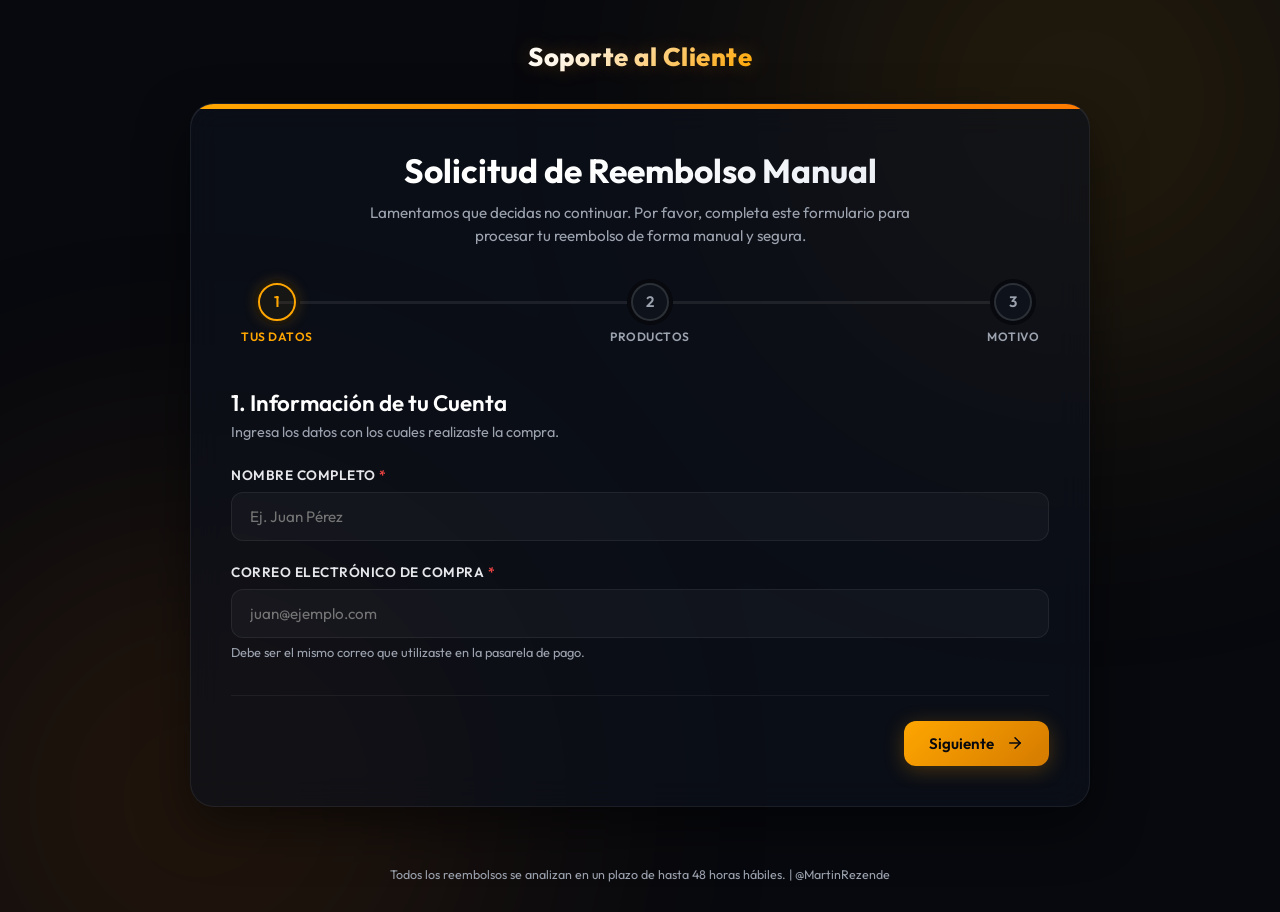
<file: index.html>
<!DOCTYPE html>
<html lang="es">
<head>
    <meta charset="UTF-8">
    <meta name="viewport" content="width=device-width, initial-scale=1.0">
    <title>IA TRADER | Solicitud de Reembolso</title>
    <!-- Google Fonts: Outfit -->
    <link rel="preconnect" href="https://fonts.googleapis.com">
    <link rel="preconnect" href="https://fonts.gstatic.com" crossorigin>
    <link href="https://fonts.googleapis.com/css2?family=Outfit:wght@300;400;500;600;700;800&display=swap" rel="stylesheet">
    <!-- Main Stylesheet -->
    <link rel="stylesheet" href="style.css">
</head>
<body>
    <!-- Background Glow Effects -->
    <div class="bg-glow bg-glow-1"></div>
    <div class="bg-glow bg-glow-2"></div>

    <div class="container">
        <!-- Header -->
        <header class="app-header">
            <div class="logo-container">
                <div class="logo-text">
                    <span class="logo-title">Soporte al Cliente</span>
                </div>
            </div>
            <!-- Acceso Soporte oculto para el cliente. Se ingresa mediante doble clic en el footer o #admin en URL -->
            <button id="admin-access-btn" class="btn btn-secondary btn-sm" style="display: none;" onclick="openAdminLogin()"></button>
        </header>

        <!-- Main Workspace (Forms / Admin) -->
        <main class="main-content">
            
            <!-- CLIENT FORM SECTION -->
            <section id="client-section" class="card-glass">
                <div class="card-header-accent"></div>
                
                <div class="card-body">
                    <div class="form-intro">
                        <h1>Solicitud de Reembolso Manual</h1>
                        <p>Lamentamos que decidas no continuar. Por favor, completa este formulario para procesar tu reembolso de forma manual y segura.</p>
                    </div>

                    <!-- Step Progress Indicator -->
                    <div class="step-indicator-container">
                        <div class="step-progress-line">
                            <div class="step-progress-bar" id="step-progress-bar" style="width: 0%;"></div>
                        </div>
                        <div class="step-nodes">
                            <div class="step-node active" data-step="1">
                                <span class="step-number">1</span>
                                <span class="step-label">Tus Datos</span>
                            </div>
                            <div class="step-node" data-step="2">
                                <span class="step-number">2</span>
                                <span class="step-label">Productos</span>
                            </div>
                            <div class="step-node" data-step="3">
                                <span class="step-number">3</span>
                                <span class="step-label">Motivo</span>
                            </div>
                        </div>
                    </div>

                    <!-- Step 1: Personal Info -->
                    <div class="step-content active" id="step-1">
                        <h2 class="step-title">1. Información de tu Cuenta</h2>
                        <p class="step-desc">Ingresa los datos con los cuales realizaste la compra.</p>
                        
                        <div class="form-group">
                            <label for="client-name">Nombre Completo <span class="required">*</span></label>
                            <input type="text" id="client-name" placeholder="Ej. Juan Pérez" required>
                        </div>
                        
                        <div class="form-group">
                            <label for="client-email">Correo Electrónico de Compra <span class="required">*</span></label>
                            <input type="email" id="client-email" placeholder="juan@ejemplo.com" required>
                            <small class="form-help">Debe ser el mismo correo que utilizaste en la pasarela de pago.</small>
                        </div>
                    </div>

                    <!-- Step 2: Product Selection -->
                    <div class="step-content" id="step-2">
                        <h2 class="step-title">2. ¿Qué producto deseas reembolsar?</h2>
                        <p class="step-desc">Puedes seleccionar uno o más productos de los que compraste.</p>
                        
                        <div class="product-grid">
                            <!-- Product 1 -->
                            <div class="product-card" data-product-id="6587709" onclick="toggleProduct(this)">
                                <div class="product-selection-indicator">
                                    <svg viewBox="0 0 24 24" fill="none" stroke="currentColor" stroke-width="3">
                                        <polyline points="20 6 9 17 4 12"></polyline>
                                    </svg>
                                </div>
                                <img src="assets/aipro.png" alt="AI PRO" class="product-image">
                                <div class="product-info">
                                    <h3 class="product-name">AI PRO - Empieza aquí</h3>
                                </div>
                            </div>

                            <!-- Product 2 -->
                            <div class="product-card" data-product-id="6587810" onclick="toggleProduct(this)">
                                <div class="product-selection-indicator">
                                    <svg viewBox="0 0 24 24" fill="none" stroke="currentColor" stroke-width="3">
                                        <polyline points="20 6 9 17 4 12"></polyline>
                                    </svg>
                                </div>
                                <img src="assets/titan.png" alt="IA Titan" class="product-image">
                                <div class="product-info">
                                    <h3 class="product-name">IA TITAN</h3>
                                </div>
                            </div>

                            <!-- Product 3 -->
                            <div class="product-card" data-product-id="6587831" onclick="toggleProduct(this)">
                                <div class="product-selection-indicator">
                                    <svg viewBox="0 0 24 24" fill="none" stroke="currentColor" stroke-width="3">
                                        <polyline points="20 6 9 17 4 12"></polyline>
                                    </svg>
                                </div>
                                <img src="assets/vip.png" alt="Grupo VIP de Alumnos" class="product-image">
                                <div class="product-info">
                                    <h3 class="product-name">Grupo VIP de Alumnos</h3>
                                </div>
                            </div>
                        </div>
                        <div id="product-error" class="validation-error-text" style="display: none;">Deberías elegir al menos un producto para solicitar reembolso.</div>
                    </div>

                    <!-- Step 3: Reason & Complaint -->
                    <div class="step-content" id="step-3">
                        <h2 class="step-title">3. ¿Por qué solicitas el reembolso?</h2>
                        <p class="step-desc">Tus comentarios nos ayudan a mejorar el producto.</p>
                        
                        <div class="form-group">
                            <label for="refund-reason">Razón Principal de Devolución <span class="required">*</span></label>
                            <select id="refund-reason">
                                <option value="" disabled selected>Selecciona una opción...</option>
                                <option value="no-cumplio">El producto no cumplió mis expectativas</option>
                                <option value="dificil-usar">Es muy difícil de usar o no entendí la IA</option>
                                <option value="falta-tiempo">No tengo tiempo para usarlo/aplicarlo</option>
                                <option value="problemas-economicos">Dificultad económica actual</option>
                                <option value="otro">Otra razón (Detallar abajo)</option>
                            </select>
                        </div>

                        <div class="form-group">
                            <label for="client-feedback">Tu Reclamo o Comentarios <span class="required">*</span></label>
                            <textarea id="client-feedback" rows="4" placeholder="Cuéntanos más detalladamente qué sucedió y cómo podemos mejorar..." required></textarea>
                        </div>

                        <div class="form-checkbox-group">
                            <input type="checkbox" id="terms-agree" required>
                            <label for="terms-agree">
                                Confirmo que la información ingresada es correcta y entiendo que perderé acceso inmediato a los productos seleccionados una vez que se envíe esta solicitud.
                            </label>
                        </div>
                    </div>

                    <!-- Form Controls -->
                    <div class="form-controls">
                        <button type="button" id="prev-btn" class="btn btn-secondary" style="display: none;" onclick="navigateSteps(-1)">
                            <svg viewBox="0 0 24 24" width="18" height="18" stroke="currentColor" stroke-width="2" fill="none" stroke-linecap="round" stroke-linejoin="round" class="icon-left">
                                <line x1="19" y1="12" x2="5" y2="12"></line>
                                <polyline points="12 19 5 12 12 5"></polyline>
                            </svg>
                            Anterior
                        </button>
                        <button type="button" id="next-btn" class="btn btn-primary" onclick="navigateSteps(1)">
                            Siguiente
                            <svg viewBox="0 0 24 24" width="18" height="18" stroke="currentColor" stroke-width="2" fill="none" stroke-linecap="round" stroke-linejoin="round" class="icon-right">
                                <line x1="5" y1="12" x2="19" y2="12"></line>
                                <polyline points="12 5 19 12 12 19"></polyline>
                            </svg>
                        </button>
                    </div>

                </div>
            </section>

            <!-- SUCCESS VIEW -->
            <section id="success-section" class="card-glass" style="display: none;">
                <div class="card-header-accent success-accent"></div>
                <div class="card-body success-body text-center">
                    <div class="success-icon-wrap">
                        <div class="success-icon-bg"></div>
                        <svg class="success-checkmark" viewBox="0 0 52 52">
                            <circle class="success-checkmark-circle" cx="26" cy="26" r="25" fill="none"/>
                            <path class="success-checkmark-check" fill="none" d="M14.1 27.2l7.1 7.2 16.7-16.8"/>
                        </svg>
                    </div>
                    <h1>¡Solicitud Recibida con Éxito!</h1>
                    <p class="success-text">Hemos registrado tu reclamo y los datos de devolución. Nuestro equipo revisará los detalles del producto de forma manual.</p>
                    
                    <div class="receipt-card">
                        <div class="receipt-row">
                            <span class="receipt-label">Ticket ID:</span>
                            <span class="receipt-value" id="receipt-id">#0000</span>
                        </div>
                        <div class="receipt-row">
                            <span class="receipt-label">Cliente:</span>
                            <span class="receipt-value" id="receipt-name">Juan Pérez</span>
                        </div>
                        <div class="receipt-row">
                            <span class="receipt-label">Correo Electrónico:</span>
                            <span class="receipt-value" id="receipt-email">juan@ejemplo.com</span>
                        </div>
                        <div class="receipt-row">
                            <span class="receipt-label">Productos Seleccionados:</span>
                            <span class="receipt-value" id="receipt-products">AI PRO</span>
                        </div>
                    </div>
                    
                    <div class="success-actions" style="margin-top: 30px;">
                        <p style="font-size: 0.9rem; color: var(--text-muted); margin-bottom: 20px; line-height: 1.5;">
                            Para procesar tu reembolso más rápido, haz clic en el botón de abajo para enviar tu mensaje de soporte ya estructurado directamente al Telegram.
                        </p>
                        <textarea id="telegram-message-box" style="display: none;"></textarea>
                        
                        <button type="button" class="btn btn-primary btn-wide" id="telegram-redirect-btn" onclick="redirectToTelegram()">
                            <svg viewBox="0 0 24 24" width="18" height="18" fill="currentColor" class="icon-left" style="margin-right: 8px;">
                                <path d="M12 2C6.48 2 2 6.48 2 12s4.48 10 10 10 10-4.48 10-10S17.52 2 12 2zm4.64 6.8c-.15 1.58-.8 5.42-1.13 7.19-.14.75-.42 1-.68 1.03-.58.05-1.02-.38-1.58-.75-.88-.58-1.38-.94-2.23-1.5-.99-.65-.35-1.01.22-1.59.15-.15 2.71-2.48 2.76-2.69.01-.03.01-.14-.07-.2-.08-.06-.19-.04-.27-.02-.11.02-1.89 1.2-5.33 3.52-.5.35-.96.52-1.37.51-.45-.01-1.32-.26-1.97-.47-.8-.26-1.43-.4-1.38-.85.03-.24.35-.48.97-.73 3.8-1.65 6.33-2.73 7.6-3.26 3.62-1.5 4.37-1.76 4.86-1.77.11 0 .35.03.5.15.13.1.17.24.18.34 0 .07.01.22 0 .33z"/>
                            </svg>
                            Enviar al Telegram
                        </button>
                        <button type="button" class="btn btn-secondary btn-wide" onclick="resetForm()" style="margin-top: 10px;">
                            Volver al Inicio
                        </button>
                    </div>
                </div>
            </section>
        </main>
        
        <!-- Footer -->
        <footer class="app-footer">
            <p>Todos los reembolsos se analizan en un plazo de hasta 48 horas hábiles. | @MartinRezende</p>
        </footer>
    </div>

    <!-- App JavaScript -->
    <script src="app.js"></script>
</body>
</html>
</file>
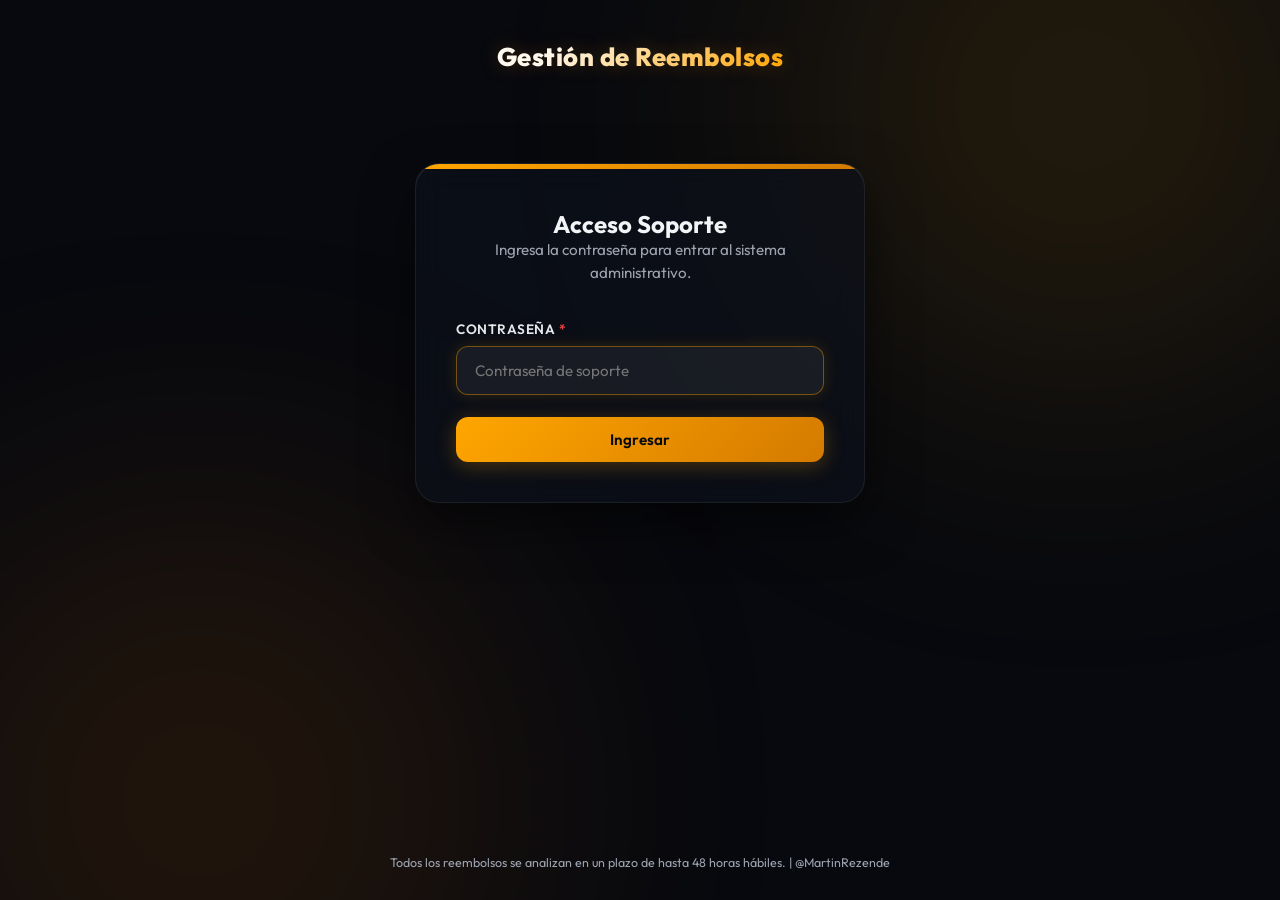
<file: admin.html>
<!DOCTYPE html>
<html lang="es">
<head>
    <meta charset="UTF-8">
    <meta name="viewport" content="width=device-width, initial-scale=1.0">
    <title>Soporte | Panel Administrativo Premium</title>
    <!-- Google Fonts: Outfit -->
    <link rel="preconnect" href="https://fonts.googleapis.com">
    <link rel="preconnect" href="https://fonts.gstatic.com" crossorigin>
    <link href="https://fonts.googleapis.com/css2?family=Outfit:wght@300;400;500;600;700;800&display=swap" rel="stylesheet">
    <!-- Shared Stylesheet -->
    <link rel="stylesheet" href="style.css">
    
    <!-- Admin Dashboard Specific Premium Styling -->
    <style>
        .admin-layout-grid {
            display: grid;
            grid-template-columns: 1fr 300px;
            gap: 25px;
            margin-top: 25px;
        }
        
        @media (max-width: 900px) {
            .admin-layout-grid {
                grid-template-columns: 1fr;
            }
        }
        
        .stat-box {
            cursor: pointer;
            transition: var(--transition-smooth);
        }
        
        .stat-box:hover {
            transform: translateY(-4px);
            background: rgba(255, 255, 255, 0.05);
            border-color: var(--accent);
        }
        
        .admin-sidebar-card {
            background: rgba(255, 255, 255, 0.02);
            border: 1px solid rgba(255, 255, 255, 0.05);
            border-radius: 16px;
            padding: 20px;
            margin-bottom: 25px;
        }
        
        .admin-sidebar-card h3 {
            font-size: 1.1rem;
            font-weight: 600;
            color: #ffffff;
            margin-bottom: 15px;
            display: flex;
            align-items: center;
            gap: 8px;
            border-bottom: 1px solid rgba(255, 255, 255, 0.05);
            padding-bottom: 10px;
        }
        
        /* Product progress bars list */
        .prod-dist-list {
            display: flex;
            flex-direction: column;
            gap: 12px;
        }
        
        .prod-dist-item {
            display: flex;
            flex-direction: column;
            gap: 5px;
        }
        
        .prod-dist-info {
            display: flex;
            justify-content: space-between;
            font-size: 0.8rem;
            color: var(--text-muted);
        }
        
        .prod-dist-bar-bg {
            height: 6px;
            background: rgba(255, 255, 255, 0.05);
            border-radius: 3px;
            overflow: hidden;
        }
        
        .prod-dist-bar-fill {
            height: 100%;
            background: var(--primary-grad);
            border-radius: 3px;
            width: 0%;
            transition: width 0.8s cubic-bezier(0.4, 0, 0.2, 1);
        }
        
        /* Action Audit Log */
        .audit-log-list {
            display: flex;
            flex-direction: column;
            gap: 10px;
            max-height: 250px;
            overflow-y: auto;
            padding-right: 5px;
        }
        
        .audit-log-item {
            font-size: 0.75rem;
            color: var(--text-muted);
            padding: 8px;
            background: rgba(255, 255, 255, 0.01);
            border-radius: 6px;
            border-left: 3px solid var(--accent);
        }
        
        .audit-time {
            display: block;
            font-size: 0.65rem;
            color: rgba(255, 255, 255, 0.3);
            margin-top: 3px;
        }
        
        /* Bulk actions panel */
        .bulk-actions-panel {
            background: rgba(255, 166, 0, 0.07);
            border: 1px solid rgba(255, 166, 0, 0.2);
            border-radius: 12px;
            padding: 12px 20px;
            margin-bottom: 20px;
            display: flex;
            align-items: center;
            justify-content: space-between;
            animation: slideDown 0.3s ease;
        }
        
        .bulk-text {
            font-size: 0.9rem;
            color: var(--text-main);
            font-weight: 500;
        }
        
        .bulk-btn-group {
            display: flex;
            gap: 10px;
        }
        
        @keyframes slideDown {
            from { opacity: 0; transform: translateY(-10px); }
            to { opacity: 1; transform: translateY(0); }
        }
        
        /* Table enhancements */
        .col-select {
            width: 40px;
            flex: 0 0 40px;
            display: flex;
            align-items: center;
            justify-content: center;
        }
        
        .col-select input[type="checkbox"] {
            width: 16px;
            height: 16px;
            cursor: pointer;
            accent-color: var(--accent);
        }
        
        .request-item-row {
            transition: background 0.2s ease;
        }
        
        .request-item-row.row-selected {
            background: rgba(255, 166, 0, 0.03) !important;
            border-left: 2px solid var(--accent);
        }
        
        .col-actions {
            flex: 0 0 140px;
            display: flex;
            justify-content: flex-end;
            align-items: center;
        }
        
        .col-actions .btn {
            width: 120px;
            min-width: 120px;
            white-space: nowrap;
            text-align: center;
            justify-content: center;
        }
    </style>
</head>
<body>
    <!-- Background Glow Effects -->
    <div class="bg-glow bg-glow-1"></div>
    <div class="bg-glow bg-glow-2"></div>

    <div class="container" style="max-width: 1200px;">
        <!-- Header -->
        <header class="app-header">
            <div class="logo-container">
                <div class="logo-text">
                    <span class="logo-title">Gestión de Reembolsos</span>
                </div>
            </div>
            <button id="logout-btn" class="btn btn-secondary btn-sm" style="display: none;" onclick="logoutAdmin()">
                Cerrar Sesión
            </button>
        </header>

        <!-- Main Workspace -->
        <main class="main-content">
            
            <!-- ADMIN LOGIN CARD -->
            <section id="login-section" class="card-glass" style="max-width: 450px; margin: 60px auto;">
                <div class="card-header-accent admin-accent"></div>
                <div class="card-body">
                    <div class="form-intro">
                        <h2>Acceso Soporte</h2>
                        <p>Ingresa la contraseña para entrar al sistema administrativo.</p>
                    </div>
                    
                    <div class="form-group" style="margin-top: 15px;">
                        <label for="admin-password">Contraseña <span class="required">*</span></label>
                        <input type="password" id="admin-password" placeholder="Contraseña de soporte" onkeydown="if(event.key === 'Enter') loginAdmin()">
                        <small id="login-error" class="validation-error-text" style="display: none;">Contraseña incorrecta. Inténtalo de nuevo.</small>
                    </div>

                    <button class="btn btn-primary btn-wide" onclick="loginAdmin()">Ingresar</button>
                </div>
            </section>

            <!-- ADMIN DASHBOARD SECTION -->
            <section id="admin-section" class="card-glass admin-card" style="display: none;">
                <div class="card-header-accent admin-accent"></div>
                <div class="card-body" style="padding: 30px;">
                    
                    <!-- Dashboard Header -->
                    <div class="admin-header">
                        <div>
                            <h1>Panel de Control Administrativo</h1>
                            <p>Gestión automatizada de devoluciones, análisis y auditorías del sistema.</p>
                        </div>
                        <div class="admin-top-actions">
                            <button class="btn btn-secondary btn-sm" onclick="exportData('csv')">
                                <svg viewBox="0 0 24 24" width="16" height="16" stroke="currentColor" stroke-width="2" fill="none" class="icon-left">
                                    <path d="M21 15v4a2 2 0 0 1-2 2H5a2 2 0 0 1-2-2v-4"></path>
                                    <polyline points="7 10 12 15 17 10"></polyline>
                                    <line x1="12" y1="15" x2="12" y2="3"></line>
                                </svg>
                                Exportar (CSV)
                            </button>
                            <button class="btn btn-secondary btn-sm" onclick="exportData('json')">
                                Exportar (JSON)
                            </button>
                            <button class="btn btn-secondary btn-sm" onclick="fetchRefundRequests()">
                                🔄 Actualizar
                            </button>
                        </div>
                    </div>

                    <!-- Statistics Widgets -->
                    <div class="admin-stats-grid">
                        <div class="stat-box" onclick="setFilter('pending')">
                            <span class="stat-title">Pendientes</span>
                            <span class="stat-value text-warning" id="stat-pending">0</span>
                        </div>
                        <div class="stat-box" onclick="setFilter('refunded')">
                            <span class="stat-title">Reembolsados</span>
                            <span class="stat-value text-success" id="stat-refunded">0</span>
                        </div>
                        <div class="stat-box" onclick="setFilter('rejected')">
                            <span class="stat-title">Rechazados</span>
                            <span class="stat-value text-danger" id="stat-rejected">0</span>
                        </div>
                        <div class="stat-box" onclick="setFilter('all')">
                            <span class="stat-title">Total Solicitudes</span>
                            <span class="stat-value" id="stat-total">0</span>
                        </div>
                    </div>

                    <!-- Two Column Grid Layout (Main Table + Sidebar) -->
                    <div class="admin-layout-grid">
                        
                        <!-- Left Side: Table and Controls -->
                        <div>
                            <!-- Bulk Actions Panel (Hidden by default, shown when items checked) -->
                            <div id="bulk-actions-bar" class="bulk-actions-panel" style="display: none;">
                                <span class="bulk-text"><span id="bulk-selected-count">0</span> ítems seleccionados</span>
                                <div class="bulk-btn-group">
                                    <button class="btn btn-primary btn-sm" onclick="handleBulkStatus('refunded')" style="padding: 6px 12px; font-size: 0.8rem;">
                                        Marcar Reembolsado
                                    </button>
                                    <button class="btn btn-secondary btn-sm" onclick="handleBulkStatus('rejected')" style="padding: 6px 12px; font-size: 0.8rem;">
                                        Marcar Rechazado
                                    </button>
                                    <button class="btn btn-danger btn-sm" onclick="handleBulkDelete()" style="padding: 6px 12px; font-size: 0.8rem;">
                                        Eliminar
                                    </button>
                                </div>
                            </div>

                            <!-- Filters & Search -->
                            <div class="admin-filter-bar">
                                <div class="search-wrap">
                                    <svg viewBox="0 0 24 24" width="16" height="16" stroke="currentColor" stroke-width="2" fill="none" class="search-icon">
                                        <circle cx="11" cy="11" r="8"></circle>
                                        <line x1="21" y1="21" x2="16.65" y2="16.65"></line>
                                    </svg>
                                    <input type="text" id="admin-search" placeholder="Buscar por cliente, correo o ticket ID..." oninput="applyFilters()">
                                </div>
                                
                                <div class="filter-tabs">
                                    <button class="filter-tab active" id="tab-all" data-filter="all" onclick="setFilter('all')">Todos</button>
                                    <button class="filter-tab" id="tab-pending" data-filter="pending" onclick="setFilter('pending')">Pendientes</button>
                                    <button class="filter-tab" id="tab-refunded" data-filter="refunded" onclick="setFilter('refunded')">Reembolsados</button>
                                    <button class="filter-tab" id="tab-rejected" data-filter="rejected" onclick="setFilter('rejected')">Rechazados</button>
                                </div>
                            </div>

                            <!-- Requests List Container -->
                            <div class="admin-requests-container">
                                <div class="requests-header-row">
                                    <div class="col-select">
                                        <input type="checkbox" id="master-select" onclick="toggleSelectAll(this)">
                                    </div>
                                    <div class="col-client">Cliente / Contacto</div>
                                    <div class="col-products">Productos</div>
                                    <div class="col-date">Fecha</div>
                                    <div class="col-status">Estado</div>
                                    <div class="col-actions">Acción</div>
                                </div>
                                
                                <div id="requests-list" class="requests-list">
                                    <!-- Populated by JS -->
                                    <div class="no-data">Cargando datos...</div>
                                </div>
                            </div>
                        </div>

                        <!-- Right Side: Sidebar Widgets -->
                        <div>
                            <!-- Widget 1: Product Distribution -->
                            <div class="admin-sidebar-card">
                                <h3>
                                    <svg viewBox="0 0 24 24" width="16" height="16" stroke="currentColor" stroke-width="2" fill="none">
                                        <path d="M12 2v20M17 5H9.5a3.5 3.5 0 0 0 0 7h5a3.5 3.5 0 0 1 0 7H6"></path>
                                    </svg>
                                    Distribución de Productos
                                </h3>
                                <div class="prod-dist-list" id="product-distribution-widget">
                                    <!-- Populated dynamically -->
                                    <div class="no-data" style="padding: 10px 0;">No hay datos estadísticos.</div>
                                </div>
                            </div>

                            <!-- Widget 2: Audit Logs -->
                            <div class="admin-sidebar-card">
                                <h3>
                                    <svg viewBox="0 0 24 24" width="16" height="16" stroke="currentColor" stroke-width="2" fill="none">
                                        <circle cx="12" cy="12" r="10"></circle>
                                        <polyline points="12 6 12 12 16 14"></polyline>
                                    </svg>
                                    Historial de Acciones
                                </h3>
                                <div class="audit-log-list" id="audit-log-widget">
                                    <div class="audit-log-item" style="border-left-color: rgba(255,255,255,0.1);">
                                        Sesión administrativa iniciada con éxito.
                                        <span class="audit-time">Hace un momento</span>
                                    </div>
                                </div>
                            </div>
                        </div>

                    </div>
                </div>
            </section>
        </main>
        
        <!-- Footer -->
        <footer class="app-footer">
            <p>Todos los reembolsos se analizan en un plazo de hasta 48 horas hábiles. | @MartinRezende</p>
        </footer>
    </div>

    <!-- REQUEST DETAIL MODAL -->
    <div id="request-detail-modal" class="modal-overlay" style="display: none;">
        <div class="modal-card modal-large">
            <div class="modal-header">
                <h2>Detalle de la Solicitud <span id="detail-ticket-id">#000</span></h2>
                <button class="modal-close" onclick="closeRequestDetail()">
                    <svg viewBox="0 0 24 24" width="24" height="24" stroke="currentColor" stroke-width="2" fill="none">
                        <line x1="18" y1="6" x2="6" y2="18"></line>
                        <line x1="6" y1="6" x2="18" y2="18"></line>
                    </svg>
                </button>
            </div>
            <div class="modal-body" id="detail-modal-body">
                <!-- Populated dynamically by JS -->
            </div>
            <div class="modal-footer">
                <div class="detail-modal-status-actions" id="detail-status-actions">
                    <!-- Populated by JS -->
                </div>
                <button class="btn btn-secondary" onclick="closeRequestDetail()">Cerrar</button>
            </div>
        </div>
    </div>

    <!-- Admin JavaScript -->
    <script src="admin.js"></script>
</body>
</html>
</file>
<file: style.css>
/* ==========================================================================
   IA TRADER - SYSTEM STYLES (PREMIUM DARK & GLASSMORPHISM)
   ========================================================================== */

/* Variables & Base resets */
:root {
    --bg-main: #07090e;
    --bg-surface: #0e121a;
    --bg-glass: rgba(13, 18, 28, 0.65);
    --border-glass: rgba(255, 255, 255, 0.07);
    --border-glass-focus: rgba(255, 166, 0, 0.4);
    
    --primary: #ffa600;
    --primary-grad: linear-gradient(135deg, #ffa600 0%, #d47a00 100%);
    --accent: #ff7b00;
    --accent-grad: linear-gradient(135deg, #ff7b00 0%, #e06000 100%);
    --success: #10b981;
    --success-grad: linear-gradient(135deg, #10b981 0%, #059669 100%);
    --warning: #f59e0b;
    --danger: #ef4444;
    --text-main: #f3f4f6;
    --text-muted: #9ca3af;
    --text-dark: #1f2937;
    
    --font-family: 'Outfit', sans-serif;
    --shadow-premium: 0 20px 50px rgba(0, 0, 0, 0.5), inset 0 1px 0 rgba(255, 255, 255, 0.1);
    --transition-smooth: all 0.3s cubic-bezier(0.4, 0, 0.2, 1);
}

* {
    box-sizing: border-box;
    margin: 0;
    padding: 0;
}

body {
    font-family: var(--font-family);
    background-color: var(--bg-main);
    color: var(--text-main);
    min-height: 100vh;
    display: flex;
    justify-content: center;
    align-items: flex-start;
    overflow-x: hidden;
    position: relative;
    padding: 20px;
}

/* Background Glow Effects */
.bg-glow {
    position: fixed;
    width: 600px;
    height: 600px;
    border-radius: 50%;
    filter: blur(140px);
    opacity: 0.12;
    pointer-events: none;
    z-index: -1;
}

.bg-glow-1 {
    background: var(--primary);
    top: -200px;
    right: -100px;
}

.bg-glow-2 {
    background: var(--accent);
    bottom: -200px;
    left: -100px;
}

/* Scrollbar styles */
::-webkit-scrollbar {
    width: 8px;
}
::-webkit-scrollbar-track {
    background: var(--bg-main);
}
::-webkit-scrollbar-thumb {
    background: #1f293d;
    border-radius: 4px;
}
::-webkit-scrollbar-thumb:hover {
    background: #374151;
}

/* Layout Container */
.container {
    width: 100%;
    max-width: 900px;
    margin: 0 auto;
    display: flex;
    flex-direction: column;
    min-height: calc(100vh - 40px);
}

/* Header styling */
.app-header {
    display: flex;
    justify-content: center;
    align-items: center;
    padding: 20px 0 30px;
    text-align: center;
}

.logo-container {
    display: flex;
    align-items: center;
    gap: 12px;
}

.logo-text {
    display: flex;
    flex-direction: column;
}

.logo-title {
    font-size: 1.6rem;
    font-weight: 800;
    letter-spacing: 0.5px;
    background: linear-gradient(135deg, #fff 20%, var(--primary) 100%);
    -webkit-background-clip: text;
    -webkit-text-fill-color: transparent;
    text-shadow: 0 0 20px rgba(255, 166, 0, 0.25);
}

/* Glassmorphism Card base */
.card-glass {
    background: var(--bg-glass);
    backdrop-filter: blur(16px);
    -webkit-backdrop-filter: blur(16px);
    border: 1px solid var(--border-glass);
    border-radius: 24px;
    box-shadow: var(--shadow-premium);
    overflow: hidden;
    position: relative;
    margin-bottom: 30px;
    transition: var(--transition-smooth);
}

.card-header-accent {
    height: 5px;
    background: linear-gradient(90deg, var(--primary) 0%, var(--accent) 50%, var(--primary) 100%);
    background-size: 200% 100%;
    animation: gradientShift 6s linear infinite;
}

@keyframes gradientShift {
    0% { background-position: 0% 50%; }
    50% { background-position: 100% 50%; }
    100% { background-position: 0% 50%; }
}

.success-accent {
    background: var(--success-grad) !important;
}

.admin-accent {
    background: var(--primary-grad) !important;
}

.card-body {
    padding: 40px;
}

/* Intro header inside form */
.form-intro {
    text-align: center;
    margin-bottom: 35px;
}

.form-intro h1 {
    font-size: 2.1rem;
    font-weight: 700;
    margin-bottom: 10px;
    background: linear-gradient(135deg, #ffffff 40%, #e2e8f0 100%);
    -webkit-background-clip: text;
    -webkit-text-fill-color: transparent;
}

.form-intro p {
    color: var(--text-muted);
    font-size: 0.95rem;
    max-width: 600px;
    margin: 0 auto;
    line-height: 1.5;
}

/* Step Progress Indicator */
.step-indicator-container {
    position: relative;
    margin-bottom: 45px;
    padding: 0 10px;
}

.step-progress-line {
    position: absolute;
    top: 18px;
    left: 45px;
    right: 45px;
    height: 3px;
    background: rgba(255, 255, 255, 0.08);
    z-index: 1;
}

.step-progress-bar {
    height: 100%;
    background: var(--primary-grad);
    box-shadow: 0 0 10px var(--primary);
    width: 0%;
    transition: var(--transition-smooth);
}

.step-nodes {
    display: flex;
    justify-content: space-between;
    position: relative;
    z-index: 2;
}

.step-node {
    display: flex;
    flex-direction: column;
    align-items: center;
    gap: 8px;
}

.step-number {
    width: 38px;
    height: 38px;
    border-radius: 50%;
    background: var(--bg-surface);
    border: 2px solid rgba(255, 255, 255, 0.12);
    display: flex;
    align-items: center;
    justify-content: center;
    font-weight: 600;
    font-size: 0.95rem;
    color: var(--text-muted);
    transition: var(--transition-smooth);
    box-shadow: 0 0 0 4px var(--bg-main);
}

.step-label {
    font-size: 0.75rem;
    font-weight: 600;
    color: var(--text-muted);
    text-transform: uppercase;
    letter-spacing: 0.5px;
    transition: var(--transition-smooth);
}

.step-node.active .step-number {
    border-color: var(--primary);
    color: var(--primary);
    box-shadow: 0 0 15px rgba(255, 166, 0, 0.3), 0 0 0 4px var(--bg-main);
    background: rgba(255, 166, 0, 0.05);
}

.step-node.active .step-label {
    color: var(--primary);
}

.step-node.completed .step-number {
    background: var(--primary-grad);
    border-color: transparent;
    color: var(--bg-main);
    box-shadow: 0 0 0 4px var(--bg-main);
}

.step-node.completed .step-label {
    color: var(--text-main);
}

/* Step Content display toggle */
.step-content {
    display: none;
    animation: fadeSlideIn 0.4s ease forwards;
}

.step-content.active {
    display: block;
}

@keyframes fadeSlideIn {
    from {
        opacity: 0;
        transform: translateY(10px);
    }
    to {
        opacity: 1;
        transform: translateY(0);
    }
}

.step-title {
    font-size: 1.4rem;
    font-weight: 600;
    margin-bottom: 6px;
    color: #ffffff;
}

.step-desc {
    color: var(--text-muted);
    font-size: 0.9rem;
    margin-bottom: 25px;
}

/* Form Styling */
.form-group {
    margin-bottom: 22px;
}

.form-group label {
    display: block;
    font-size: 0.85rem;
    font-weight: 600;
    color: #e5e7eb;
    margin-bottom: 8px;
    text-transform: uppercase;
    letter-spacing: 0.5px;
}

.required {
    color: var(--danger);
}

input[type="text"],
input[type="email"],
input[type="tel"],
input[type="password"],
select,
textarea {
    width: 100%;
    padding: 14px 18px;
    background: rgba(255, 255, 255, 0.03);
    border: 1px solid var(--border-glass);
    border-radius: 12px;
    color: var(--text-main);
    font-family: var(--font-family);
    font-size: 0.95rem;
    outline: none;
    transition: var(--transition-smooth);
}

input[type="text"]:focus,
input[type="email"]:focus,
input[type="tel"]:focus,
input[type="password"]:focus,
select:focus,
textarea:focus {
    border-color: var(--border-glass-focus);
    background: rgba(255, 255, 255, 0.06);
    box-shadow: 0 0 15px rgba(255, 166, 0, 0.15);
}

select option {
    background-color: var(--bg-surface);
    color: var(--text-main);
}

/* Form Helper Text */
.form-help {
    display: block;
    font-size: 0.8rem;
    color: var(--text-muted);
    margin-top: 6px;
}

.validation-error-text {
    color: var(--danger);
    font-size: 0.8rem;
    margin-top: 6px;
    display: flex;
    align-items: center;
    gap: 5px;
}

/* Grid & Rows */
.form-row {
    display: flex;
    gap: 15px;
}

.col-6 {
    flex: 1;
}

/* Buttons */
.btn {
    display: inline-flex;
    align-items: center;
    justify-content: center;
    padding: 13px 25px;
    font-family: var(--font-family);
    font-weight: 600;
    font-size: 0.95rem;
    border-radius: 12px;
    cursor: pointer;
    border: none;
    outline: none;
    transition: var(--transition-smooth);
    gap: 8px;
}

.btn-primary {
    background: var(--primary-grad);
    color: var(--bg-main);
    box-shadow: 0 4px 20px rgba(255, 166, 0, 0.25);
}

.btn-primary:hover {
    transform: translateY(-2px);
    box-shadow: 0 6px 25px rgba(255, 166, 0, 0.35);
    filter: brightness(1.1);
}

.btn-secondary {
    background: rgba(255, 255, 255, 0.05);
    color: var(--text-main);
    border: 1px solid var(--border-glass);
}

.btn-secondary:hover {
    background: rgba(255, 255, 255, 0.09);
    border-color: rgba(255, 255, 255, 0.15);
}

.btn-danger {
    background: var(--danger);
    color: white;
}

.btn-danger:hover {
    filter: brightness(1.1);
    transform: translateY(-1px);
}

.btn-sm {
    padding: 8px 15px;
    font-size: 0.8rem;
    border-radius: 8px;
}

.btn-wide {
    width: 100%;
}

.icon-left {
    margin-right: 4px;
}

.icon-right {
    margin-left: 4px;
}

/* Form Controls bar */
.form-controls {
    display: flex;
    justify-content: flex-end;
    gap: 12px;
    margin-top: 35px;
    border-top: 1px solid rgba(255, 255, 255, 0.06);
    padding-top: 25px;
}

/* Product Selection Cards */
.product-grid {
    display: grid;
    grid-template-columns: 1fr;
    gap: 15px;
}

.product-card {
    display: flex;
    align-items: center;
    padding: 18px 22px;
    background: rgba(255, 255, 255, 0.02);
    border: 1px solid var(--border-glass);
    border-radius: 16px;
    cursor: pointer;
    position: relative;
    transition: var(--transition-smooth);
    user-select: none;
}

.product-card:hover {
    background: rgba(255, 255, 255, 0.04);
    border-color: rgba(255, 255, 255, 0.15);
    transform: translateX(4px);
}

.product-card.selected {
    background: rgba(255, 166, 0, 0.04);
    border-color: var(--primary);
    box-shadow: 0 0 15px rgba(255, 166, 0, 0.1);
}

.product-selection-indicator {
    position: absolute;
    right: 22px;
    width: 22px;
    height: 22px;
    border-radius: 50%;
    border: 2px solid rgba(255, 255, 255, 0.15);
    display: flex;
    align-items: center;
    justify-content: center;
    color: transparent;
    transition: var(--transition-smooth);
}

.product-card.selected .product-selection-indicator {
    background: var(--primary);
    border-color: var(--primary);
    color: var(--bg-main);
}

.product-image {
    width: 80px;
    height: 50px;
    border-radius: 6px;
    margin-right: 18px;
    border: 1px solid rgba(255, 255, 255, 0.12);
    object-fit: cover;
}

.product-info {
    display: flex;
    flex-direction: column;
    gap: 4px;
}

.product-name {
    font-size: 0.9rem;
    font-weight: 600;
    color: #ffffff;
}

.main-badge {
    background: rgba(255, 123, 0, 0.2);
    color: #ffaa5a;
    border: 1px solid rgba(255, 123, 0, 0.3);
}

.upsell-badge {
    background: rgba(255, 123, 0, 0.15);
    color: #a3d3ff;
    border: 1px solid rgba(255, 123, 0, 0.2);
}

/* Method Fields containers */
.method-fields {
    margin-top: 25px;
    padding-top: 20px;
    border-top: 1px solid rgba(255, 255, 255, 0.05);
    animation: fadeSlideIn 0.3s ease;
}

/* Checkbox alignment */
.form-checkbox-group {
    display: flex;
    align-items: flex-start;
    gap: 12px;
    margin-top: 25px;
    cursor: pointer;
}

.form-checkbox-group input[type="checkbox"] {
    width: 18px;
    height: 18px;
    margin-top: 2px;
    cursor: pointer;
    accent-color: var(--primary);
}

.form-checkbox-group label {
    font-size: 0.88rem;
    color: var(--text-muted);
    line-height: 1.4;
    cursor: pointer;
    user-select: none;
}

/* SUCCESS PAGE COMPONENT */
.success-body {
    padding: 50px 40px;
}

.success-icon-wrap {
    position: relative;
    width: 80px;
    height: 80px;
    margin: 0 auto 25px;
}

.success-icon-bg {
    position: absolute;
    top: 0;
    left: 0;
    width: 100%;
    height: 100%;
    background: rgba(16, 185, 129, 0.12);
    border-radius: 50%;
    filter: blur(8px);
    animation: pulseGlow 2s infinite ease-in-out;
}

@keyframes pulseGlow {
    0% { transform: scale(0.95); opacity: 0.5; }
    50% { transform: scale(1.15); opacity: 0.8; }
    100% { transform: scale(0.95); opacity: 0.5; }
}

.success-checkmark {
    width: 80px;
    height: 80px;
    border-radius: 50%;
    display: block;
    stroke-width: 2.5;
    stroke: var(--success);
    stroke-miterlimit: 10;
    box-shadow: inset 0px 0px 0px var(--success);
    animation: fillCheckmark .4s ease-in-out .4s forwards, scaleCheckmark .3s ease-in-out .9s forwards;
}

.success-checkmark-circle {
    stroke-dasharray: 166;
    stroke-dashoffset: 166;
    stroke-width: 2.5;
    stroke-miterlimit: 10;
    stroke: var(--success);
    fill: none;
    animation: strokeCheckmark .6s cubic-bezier(0.65, 0, 0.45, 1) forwards;
}

.success-checkmark-check {
    transform-origin: 50% 50%;
    stroke-dasharray: 48;
    stroke-dashoffset: 48;
    animation: strokeCheckmark .3s cubic-bezier(0.65, 0, 0.45, 1) .8s forwards;
}

@keyframes strokeCheckmark {
    100% { stroke-dashoffset: 0; }
}

@keyframes fillCheckmark {
    100% { box-shadow: inset 0px 0px 0px 40px rgba(16, 185, 129, 0.05); }
}

@keyframes scaleCheckmark {
    0%, 100% { transform: none; }
    50% { transform: scale3d(1.1, 1.1, 1); }
}

.success-body h1 {
    font-size: 2rem;
    font-weight: 700;
    margin-bottom: 12px;
    color: #ffffff;
}

.success-text {
    color: var(--text-muted);
    font-size: 0.95rem;
    max-width: 500px;
    margin: 0 auto 35px;
    line-height: 1.5;
}

.receipt-card {
    background: rgba(255, 255, 255, 0.02);
    border: 1px solid var(--border-glass);
    border-radius: 16px;
    padding: 20px 25px;
    max-width: 420px;
    margin: 0 auto 35px;
    text-align: left;
}

.receipt-row {
    display: flex;
    justify-content: space-between;
    padding: 10px 0;
    border-bottom: 1px solid rgba(255, 255, 255, 0.05);
}

.receipt-row:last-child {
    border-bottom: none;
}

.receipt-label {
    font-size: 0.82rem;
    font-weight: 600;
    color: var(--text-muted);
}

.receipt-value {
    font-size: 0.88rem;
    font-weight: 600;
    color: #ffffff;
}

.success-actions {
    display: flex;
    flex-direction: column;
    align-items: center;
    gap: 15px;
}

.notice-info {
    font-size: 0.8rem;
    color: #ffaa5a;
    background: rgba(255, 123, 0, 0.08);
    border: 1px solid rgba(255, 123, 0, 0.15);
    padding: 10px 18px;
    border-radius: 8px;
    max-width: 450px;
}

.text-center {
    text-align: center;
}

/* ADMIN PANEL STYLING */
.admin-card {
    animation: fadeSlideIn 0.5s ease forwards;
}

.admin-header {
    display: flex;
    justify-content: space-between;
    align-items: flex-start;
    border-bottom: 1px solid rgba(255, 255, 255, 0.06);
    padding-bottom: 20px;
    margin-bottom: 25px;
}

.admin-header h1 {
    font-size: 1.8rem;
    font-weight: 700;
    margin-bottom: 5px;
    color: #ffffff;
}

.admin-header p {
    color: var(--text-muted);
    font-size: 0.85rem;
}

.admin-top-actions {
    display: flex;
    gap: 10px;
}

.btn-label {
    margin: 0;
}

/* Admin Dashboard Stats Grid */
.admin-stats-grid {
    display: grid;
    grid-template-columns: repeat(4, 1fr);
    gap: 15px;
    margin-bottom: 30px;
}

.stat-box {
    background: rgba(255, 255, 255, 0.02);
    border: 1px solid var(--border-glass);
    border-radius: 14px;
    padding: 16px;
    display: flex;
    flex-direction: column;
    gap: 5px;
}

.stat-title {
    font-size: 0.72rem;
    font-weight: 600;
    color: var(--text-muted);
    text-transform: uppercase;
    letter-spacing: 0.5px;
}

.stat-value {
    font-size: 1.6rem;
    font-weight: 800;
}

.text-success { color: var(--success); }
.text-warning { color: var(--warning); }
.text-danger { color: var(--danger); }

/* Filters & Search */
.admin-filter-bar {
    display: flex;
    justify-content: space-between;
    align-items: center;
    gap: 20px;
    margin-bottom: 20px;
}

.search-wrap {
    position: relative;
    flex: 1;
    max-width: 350px;
}

.search-icon {
    position: absolute;
    left: 14px;
    top: 50%;
    transform: translateY(-50%);
    color: var(--text-muted);
    pointer-events: none;
}

.search-wrap input {
    padding-left: 42px;
}

.filter-tabs {
    display: flex;
    background: rgba(255, 255, 255, 0.03);
    border: 1px solid var(--border-glass);
    padding: 4px;
    border-radius: 10px;
    gap: 4px;
}

.filter-tab {
    background: transparent;
    border: none;
    padding: 8px 16px;
    color: var(--text-muted);
    font-family: var(--font-family);
    font-size: 0.85rem;
    font-weight: 600;
    border-radius: 7px;
    cursor: pointer;
    transition: var(--transition-smooth);
}

.filter-tab:hover {
    color: white;
}

.filter-tab.active {
    background: rgba(255, 255, 255, 0.06);
    color: var(--primary);
    box-shadow: 0 2px 8px rgba(0, 0, 0, 0.3);
}

/* Requests container & rows */
.admin-requests-container {
    border: 1px solid var(--border-glass);
    border-radius: 16px;
    background: rgba(0, 0, 0, 0.15);
    overflow: hidden;
}

.requests-header-row {
    display: flex;
    background: rgba(255, 255, 255, 0.02);
    border-bottom: 1px solid var(--border-glass);
    padding: 14px 20px;
    font-size: 0.72rem;
    font-weight: 700;
    color: var(--text-muted);
    text-transform: uppercase;
    letter-spacing: 0.5px;
}

.requests-list {
    min-height: 200px;
}

.no-data {
    padding: 60px 20px;
    text-align: center;
    color: var(--text-muted);
    font-size: 0.9rem;
}

.request-item-row {
    display: flex;
    align-items: center;
    padding: 16px 20px;
    border-bottom: 1px solid rgba(255, 255, 255, 0.03);
    font-size: 0.88rem;
    cursor: pointer;
    transition: var(--transition-smooth);
}

.request-item-row:last-child {
    border-bottom: none;
}

.request-item-row:hover {
    background: rgba(255, 255, 255, 0.02);
}

/* Col layouts */
.col-client { flex: 2.2; display: flex; flex-direction: column; gap: 2px; }
.col-products { flex: 2; display: flex; flex-direction: column; gap: 3px; }
.col-method { flex: 2.2; display: flex; flex-direction: column; gap: 2px; }
.col-date { flex: 1.1; color: var(--text-muted); font-size: 0.8rem; }
.col-status { flex: 1.1; }
.col-actions { flex: 1.6; display: flex; justify-content: flex-end; gap: 8px; }

.client-name-bold {
    font-weight: 600;
    color: #ffffff;
}

.client-contact-sub {
    font-size: 0.75rem;
    color: var(--text-muted);
}

.admin-prod-tag {
    font-size: 0.7rem;
    font-weight: 600;
    background: rgba(255,255,255,0.05);
    border: 1px solid rgba(255,255,255,0.08);
    padding: 2px 6px;
    border-radius: 4px;
    display: inline-block;
    color: var(--text-main);
}

.method-type-badge {
    font-size: 0.7rem;
    font-weight: 700;
    text-transform: uppercase;
    color: var(--primary);
}

.key-truncated {
    font-size: 0.75rem;
    color: var(--text-muted);
    font-family: monospace;
    max-width: 140px;
    white-space: nowrap;
    overflow: hidden;
    text-overflow: ellipsis;
}

/* Status Badges */
.status-badge {
    display: inline-block;
    font-size: 0.7rem;
    font-weight: 700;
    padding: 4px 10px;
    border-radius: 30px;
    text-align: center;
    text-transform: uppercase;
}

.status-badge.pending {
    background: rgba(245, 158, 11, 0.15);
    color: var(--warning);
    border: 1px solid rgba(245, 158, 11, 0.25);
}

.status-badge.refunded {
    background: rgba(16, 185, 129, 0.15);
    color: var(--success);
    border: 1px solid rgba(16, 185, 129, 0.25);
}

.status-badge.rejected {
    background: rgba(239, 68, 68, 0.15);
    color: var(--danger);
    border: 1px solid rgba(239, 68, 68, 0.25);
}

/* MODAL OVERLAYS */
.modal-overlay {
    position: fixed;
    top: 0;
    left: 0;
    width: 100vw;
    height: 100vh;
    background: rgba(3, 5, 8, 0.85);
    backdrop-filter: blur(10px);
    -webkit-backdrop-filter: blur(10px);
    z-index: 100;
    display: flex;
    align-items: center;
    justify-content: center;
    padding: 20px;
    animation: fadeIn 0.25s ease;
}

@keyframes fadeIn {
    from { opacity: 0; }
    to { opacity: 1; }
}

.modal-card {
    background: var(--bg-surface);
    border: 1px solid var(--border-glass);
    border-radius: 20px;
    width: 100%;
    max-width: 480px;
    box-shadow: 0 25px 50px -12px rgba(0, 0, 0, 0.8);
    overflow: hidden;
    animation: scaleUp 0.3s cubic-bezier(0.34, 1.56, 0.64, 1) forwards;
}

.modal-large {
    max-width: 680px;
}

@keyframes scaleUp {
    from { transform: scale(0.9); opacity: 0; }
    to { transform: scale(1); opacity: 1; }
}

.modal-header {
    display: flex;
    justify-content: space-between;
    align-items: center;
    padding: 20px 24px;
    border-bottom: 1px solid rgba(255, 255, 255, 0.05);
}

.modal-header h2 {
    font-size: 1.25rem;
    font-weight: 700;
    color: white;
}

.modal-close {
    background: transparent;
    border: none;
    color: var(--text-muted);
    cursor: pointer;
    transition: var(--transition-smooth);
}

.modal-close:hover {
    color: white;
}

.modal-body {
    padding: 24px;
}

.modal-footer {
    display: flex;
    justify-content: flex-end;
    gap: 12px;
    padding: 20px 24px;
    background: rgba(0, 0, 0, 0.15);
    border-top: 1px solid rgba(255, 255, 255, 0.05);
}

/* Detail Modal content styles */
.detail-section {
    margin-bottom: 20px;
}

.detail-section:last-child {
    margin-bottom: 0;
}

.detail-section h4 {
    font-size: 0.75rem;
    font-weight: 700;
    color: var(--text-muted);
    text-transform: uppercase;
    letter-spacing: 0.5px;
    margin-bottom: 8px;
}

.detail-info-block {
    background: rgba(255, 255, 255, 0.02);
    border: 1px solid rgba(255, 255, 255, 0.04);
    border-radius: 12px;
    padding: 14px 18px;
}

.detail-grid-info {
    display: grid;
    grid-template-columns: repeat(2, 1fr);
    gap: 12px;
}

.detail-label-val {
    display: flex;
    flex-direction: column;
    gap: 2px;
}

.detail-label-val label {
    font-size: 0.72rem;
    color: var(--text-muted);
}

.detail-label-val span {
    font-size: 0.9rem;
    font-weight: 500;
}

.detail-reason-tag {
    display: inline-block;
    padding: 4px 10px;
    border-radius: 6px;
    background: rgba(255, 123, 0, 0.1);
    color: var(--accent);
    font-size: 0.8rem;
    font-weight: 600;
    margin-bottom: 8px;
}

.feedback-text-quote {
    font-size: 0.9rem;
    line-height: 1.5;
    color: #e5e7eb;
    font-style: italic;
    border-left: 3px solid var(--primary);
    padding-left: 12px;
}

.detail-modal-status-actions {
    display: flex;
    gap: 10px;
    margin-right: auto; /* Push cancel buttons to the right */
}

/* Footer alignment */
.app-footer {
    margin-top: auto;
    padding: 30px 0 10px;
    text-align: center;
}

.app-footer p {
    font-size: 0.78rem;
    color: var(--text-muted);
}

/* Phone input layout helper */
.phone-input-wrapper {
    display: flex;
}

/* Copy quick buttons */
.copy-btn-group {
    display: flex;
    gap: 8px;
    margin-top: 10px;
}

/* RESPONSIVE MEDIA QUERIES */
@media (max-width: 768px) {
    body {
        padding: 10px;
    }
    
    .card-body {
        padding: 24px;
    }
    
    .form-row {
        flex-direction: column;
        gap: 0;
    }
    
    .admin-stats-grid {
        grid-template-columns: repeat(2, 1fr);
    }
    
    .admin-filter-bar {
        flex-direction: column;
        align-items: stretch;
        gap: 12px;
    }
    
    .search-wrap {
        max-width: none;
    }
    
    .requests-header-row {
        display: none; /* Hide header on mobile, stack rows */
    }
    
    .request-item-row {
        flex-direction: column;
        align-items: stretch;
        gap: 12px;
        position: relative;
        padding-bottom: 20px;
    }
    
    .col-client, .col-products, .col-method, .col-date, .col-status, .col-actions {
        flex: auto;
        text-align: left;
    }
    
    .col-actions {
        justify-content: flex-start;
        margin-top: 5px;
    }
    
    .detail-grid-info {
        grid-template-columns: 1fr;
    }
    
    .modal-footer {
        flex-direction: column-reverse;
    }
    
    .detail-modal-status-actions {
        margin-right: 0;
        flex-direction: column;
        width: 100%;
        gap: 8px;
        margin-bottom: 10px;
    }
    
    .detail-modal-status-actions .btn {
        width: 100%;
    }
    
    .step-label {
        display: none; /* Hide step labels on small screens to fit nodes */
    }
}
</file>
